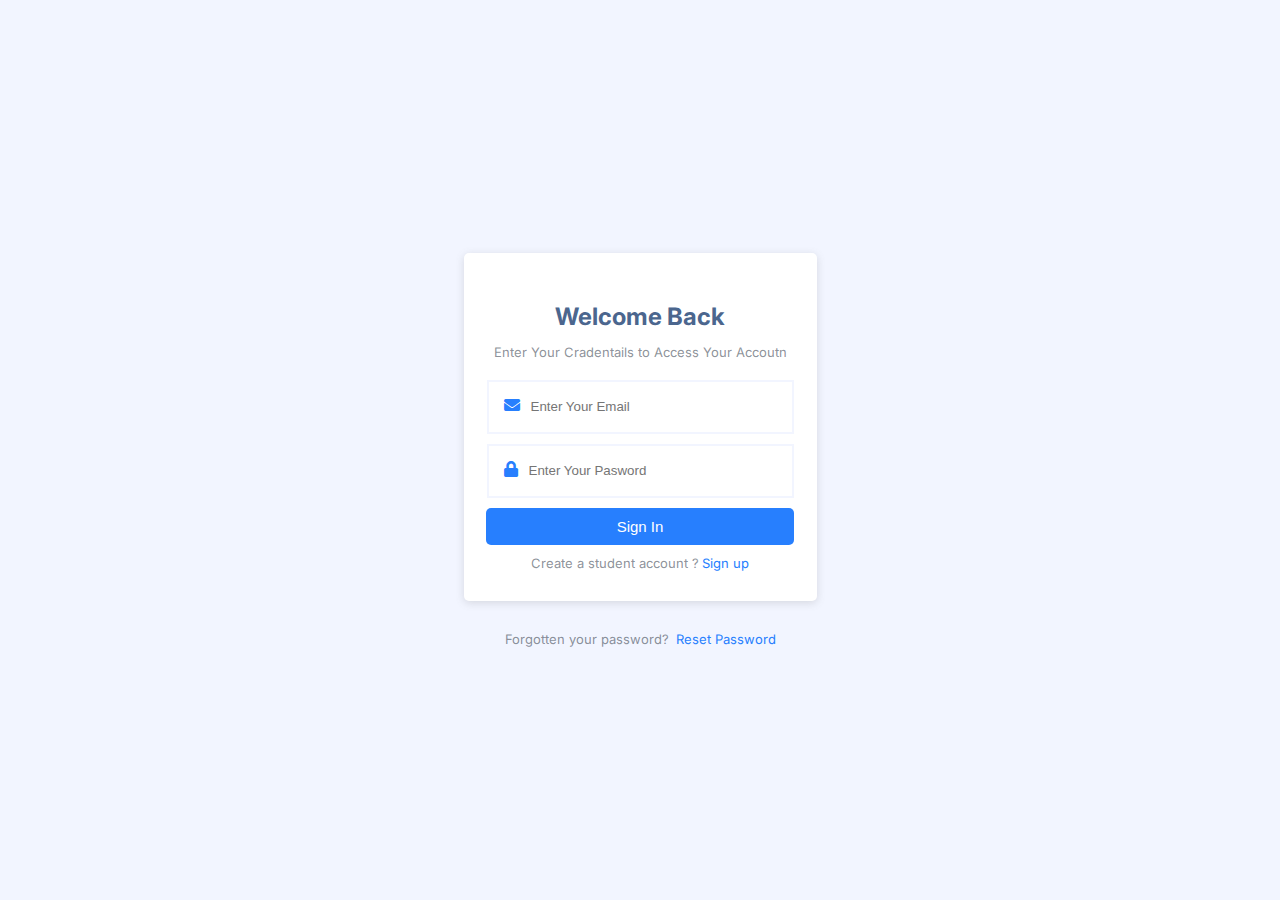
<file: signin.html>
<!DOCTYPE html>
<html lang="en">

<head>
    <meta charset="UTF-8">
    <meta http-equiv="X-UA-Compatible" content="IE=edge">
    <meta name="viewport" content="width=device-width, initial-scale=1.0">
    <title>Document</title>
    <!-- FONT AWESMOME CEN  -->
    <link rel="stylesheet" href="https://cdnjs.cloudflare.com/ajax/libs/font-awesome/5.15.4/css/all.min.css"
        integrity="sha512-1ycn6IcaQQ40/MKBW2W4Rhis/DbILU74C1vSrLJxCq57o941Ym01SwNsOMqvEBFlcgUa6xLiPY/NS5R+E6ztJQ=="
        crossorigin="anonymous" referrerpolicy="no-referrer" />
    <!-- CUSTOM STYLE  -->
    <link rel="stylesheet" href="css/signin.css">


</head>

<body>
    <main id="Main_form_bdoy">
        <div class="form_area">
            <!-- ## FROM STUCTURE STRARING -->
            <form action="">
                <h2>Welcome Back</h2>
                <p>Enter Your Cradentails to Access Your Accoutn</p>
                <div class="input input_one">
                    <i class="fas fa-envelope"></i>
                    <input type="text" name="" id="" placeholder="Enter Your Email">
                </div>
                <div class="input input_two">
                    <i class="fas fa-lock"></i>
                    <input type="password" name="" id="" placeholder="Enter Your Pasword">
                </div>
                <input type="submit" class="submit_btn" value="Sign In">
                <sapn class="signup_text">Create a student account ?<a href="signup.html">Sign up</a> </span>
            </form>
        </div>
        <sapn class="signup_text sign_in_text">Forgotten your password? <a href="">Reset Password</a> </span>
    </main>

</body>

</html>
</file>
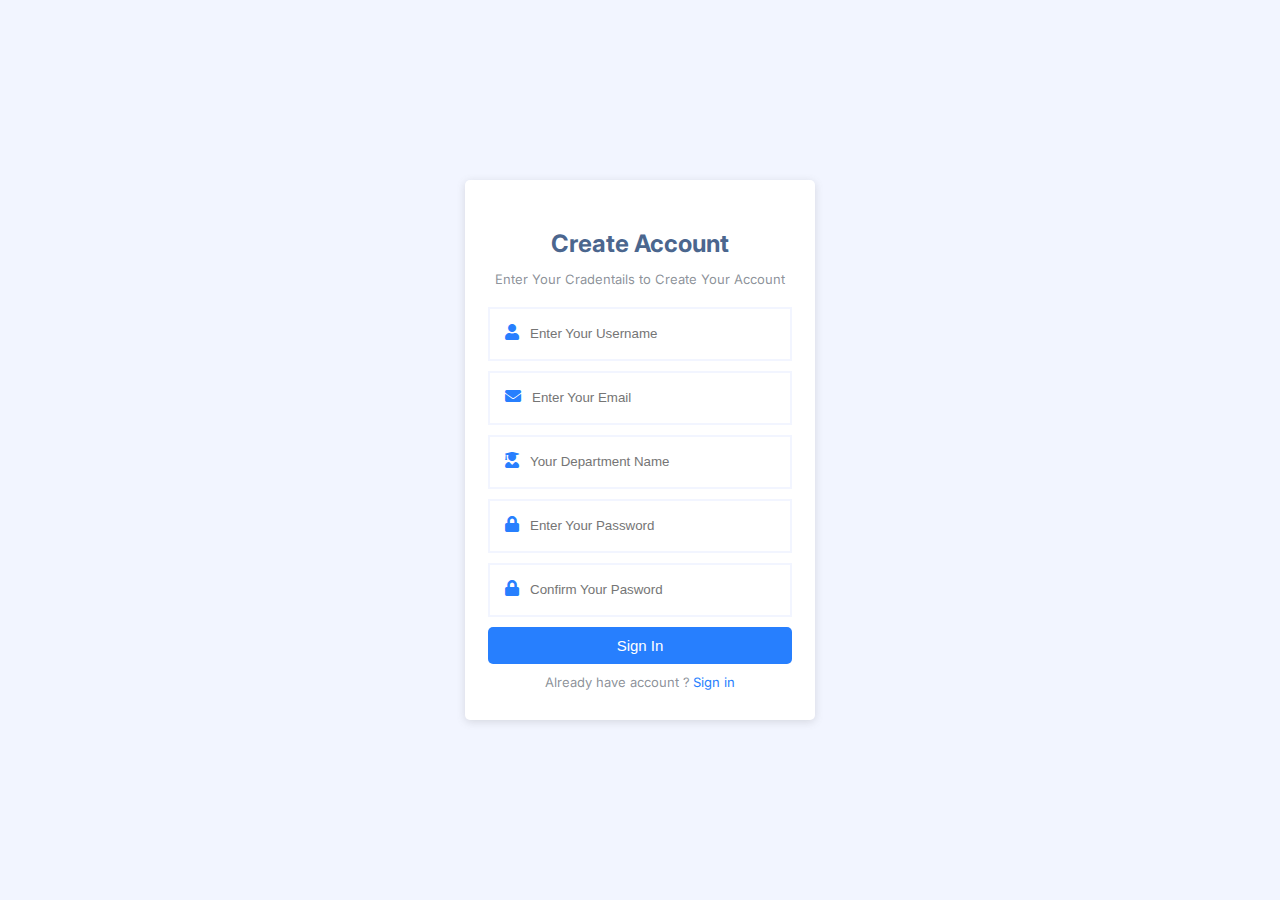
<file: signup.html>
<!DOCTYPE html>
<html lang="en">

<head>
    <meta charset="UTF-8">
    <meta http-equiv="X-UA-Compatible" content="IE=edge">
    <meta name="viewport" content="width=device-width, initial-scale=1.0">
    <title>Document</title>
    <!-- FONT AWESMOME CEN  -->
    <link rel="stylesheet" href="https://cdnjs.cloudflare.com/ajax/libs/font-awesome/5.15.4/css/all.min.css"
        integrity="sha512-1ycn6IcaQQ40/MKBW2W4Rhis/DbILU74C1vSrLJxCq57o941Ym01SwNsOMqvEBFlcgUa6xLiPY/NS5R+E6ztJQ=="
        crossorigin="anonymous" referrerpolicy="no-referrer" />
    <!-- CUSTOM STYLE  -->
    <link rel="stylesheet" href="css/signin.css">


</head>

<body>
    <main id="Main_form_bdoy">
        <div class="form_area">
            <!-- ## FROM STUCTURE STRARING -->
            <form action="">
                <h2>Create Account</h2>
                <p>Enter Your Cradentails to Create Your Account</p>
                <div class="input input_one">
                    <i class="fas fa-user"></i>
                    <input type="text" name="" id="" placeholder="Enter Your Username">
                </div>
                <div class="input input_one">
                    <i class="fas fa-envelope"></i>
                    <input type="text" name="" id="" placeholder="Enter Your Email">
                </div>
                <div class="input input_one">
                    <i class="fas fa-user-graduate"></i>
                    <input type="text" name="" id="" placeholder="Your Department Name">
                </div>
                <div class="input input_one">
                    <i class="fas fa-lock"></i>
                    <input type="text" name="" id="" placeholder="Enter Your Password">
                </div>
                <div class="input input_two">
                    <i class="fas fa-lock"></i>
                    <input type="password" name="" id="" placeholder="Confirm Your Pasword">
                </div>
                <input type="submit" class="submit_btn" value="Sign In">
                <sapn class="signup_text">Already have account ?<a href="signin.html">Sign in</a> </span>
            </form>
        </div>
    </main>

</body>

</html>
</file>
<file: css/signin.css>
@import url('https://fonts.googleapis.com/css2?family=Inter:wght@500&display=swap');
/* font-family: 'Inter',
sans-serif; */

body {
    margin: 0;
    padding: 0;
    box-sizing: border-box;
    background-color: #F2F5FF;
    height: 100vh;
    position: relative;
}

/* ## Main form body styleing*/
#Main_form_bdoy {
    display: flex;
    align-items: center;
    justify-content: center;
    height: 100vh;
    flex-direction: column;

}

/* ## MAIN FORM STYLEING */
form {
    display: flex;
    flex-direction: column;
    align-items: center;
    justify-content: center;
    background-color: white;
    padding: 30px;
    border-radius: 5px;
    max-width: 350px;
    box-shadow: rgba(99, 99, 99, 0.2) 0px 2px 8px 0px;
}

form h2 {
    font-family: 'Inter',
        sans-serif;
    font-family: 20px;
    color: #4B668E;
    margin-bottom: 0;
}

form p {
    font-family: 'Inter',
        sans-serif;
    color: #434b579d;
    margin-bottom: 20px;
    text-align: center;
    font-size: 13px;
}

.input {
    border: 2px solid #F2F5FF;
    width: 100%;
    height: 40px;
    margin-bottom: 10px;
    padding: 5px;
}

.input input {
    max-width: 84%;
    max-height: 90%;
    border: none;
}

.input input:focus {
    outline: none;
}

.input_one i,
.input_two i {
    font-size: 20px;
    color: #277FFE;
    margin-left: 10px;
    margin-top: 10px;
    margin-right: 5px;
    font-size: 16px;
}

.submit_btn {
    padding-top: 10px;
    padding-bottom: 10px;
    width: 105%;
    background-color: #277FFE;
    border: none;
    border-radius: 5px;
    color: white;
    font-size: 15px;
}

.signup_text {
    font-size: 13px;
    font-family: 'Inter',
        sans-serif;
    color: #434b579d;
    margin-top: 10px;
}

.signup_text a {
    text-decoration: none;
    margin-left: 3px;
    color: #277FFE;
}

.signup_text a:hover {
    text-decoration: underline;
}

.sign_in_text {
    margin-top: 30px;
}
</file>
